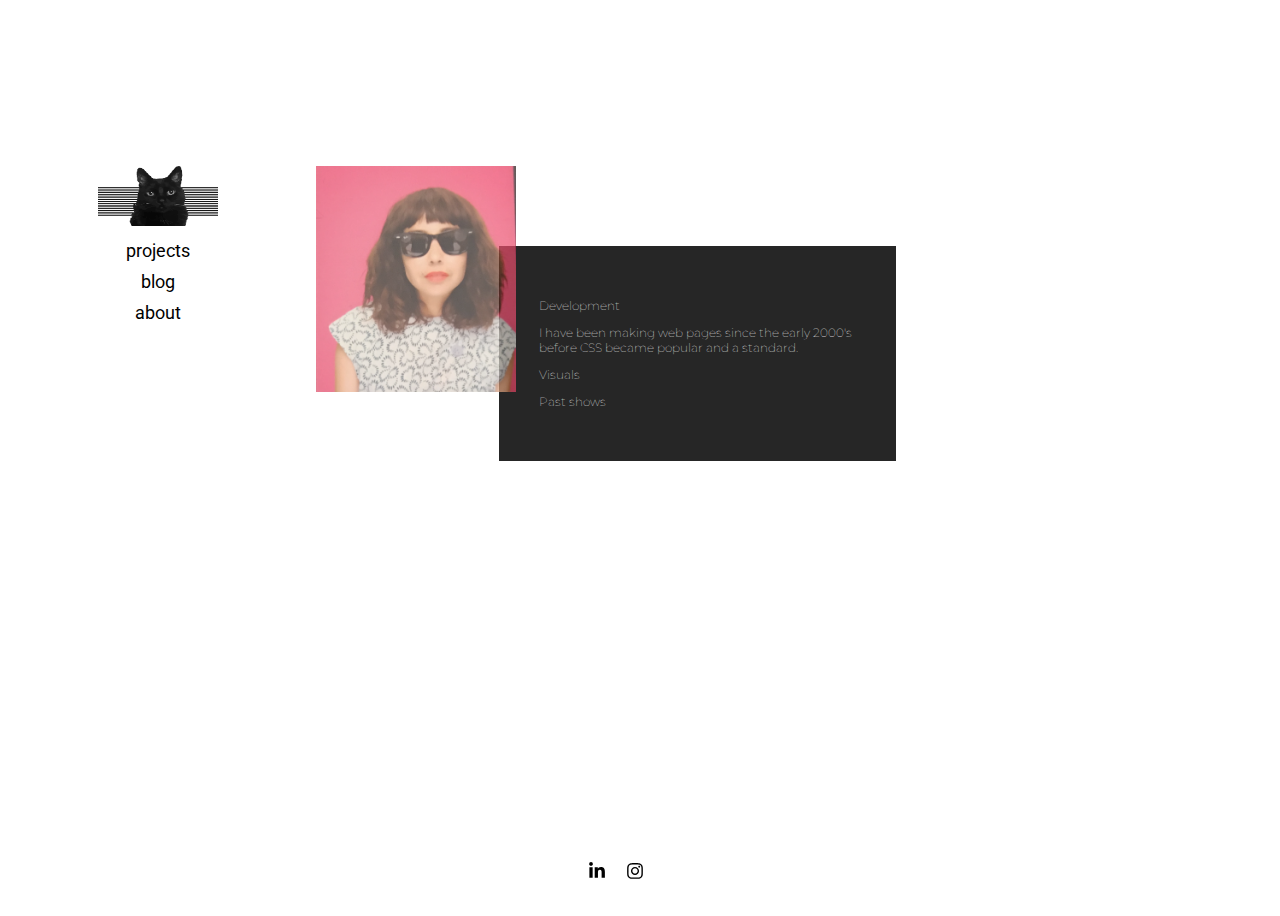
<file: about.html>
<!DOCTYPE html>
<html lang="en" dir="ltr">
  <head>
    <meta charset="utf-8">
    <title>Grid Tutorial</title>
    <link rel="stylesheet" href="css/main.css">
    <meta name="viewport" content="width=device-width, initial-scale=1, shrink-to-fit=no">
    <!-- CSS -->
    <link rel="stylesheet" href="css/main.css">
    <!-- fonts -->
    <link href="https://fonts.googleapis.com/css2?family=Roboto&display=swap" rel="stylesheet">
    <link href="https://fonts.googleapis.com/css2?family=Montserrat&display=swap" rel="stylesheet">
  </head>
  <body>
    <div class="container">
      <div id="side-nav">
          <a href="index.html"><img class="logo" src="./docs/assets/coco-logo.png" alt="logo"></a>
        <a href="projects.html">projects</a>
        <a href="blog.html">blog</a>
        <a href="about.html">about</a>
      </div>
<div id="main-about">
  <div class="about-bio">
    <img class="bio-image" src="./docs/assets/melanie.jpg" alt="bio photo of melanie wilson">
  </div>
  <div class="about-content-box">
    <p>Development</p>
    <p>I have been making web pages since the early 2000's before CSS became popular and a standard. </p>
    <p>Visuals</p>
    <p>Past shows</p>
  </div>
</div>
<div id="footer">
  <footer>
    <ul>
      <li><a href="https://www.linkedin.com/in/melaniewe/" target="_blank"><img src="/docs/assets/linkedin-in.svg" class="social-media" alt="Melanie Wilson LinkedIn"> </a></li>
      <li><a href="https://www.instagram.com/melanie_mmarie/" target="_blank"><img src="/docs/assets/instagram.svg" class="social-media" alt="Melanie Wilson Instagram"> </a></li>
    </ul>
  </footer>
</div>
</file>
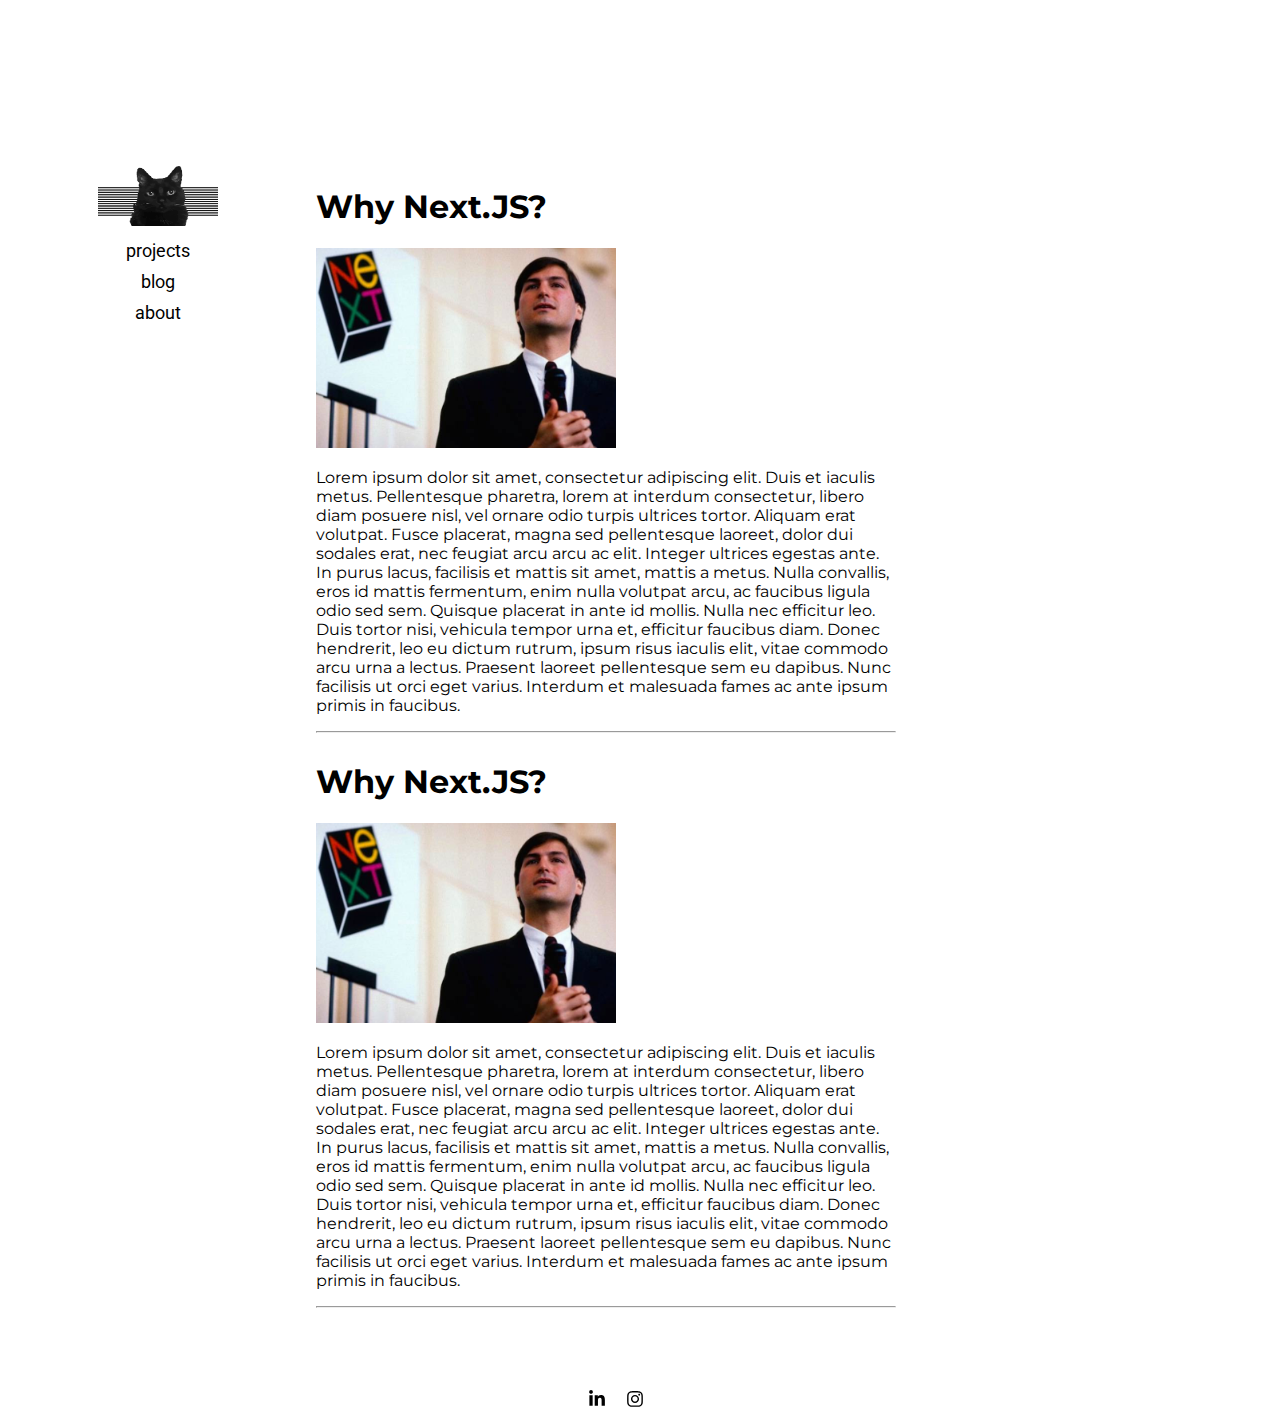
<file: blog.html>
<!DOCTYPE html>
<html lang="en" dir="ltr">
  <head>
    <meta charset="utf-8">
    <title>Grid Tutorial</title>
    <link rel="stylesheet" href="css/main.css">
    <meta name="viewport" content="width=device-width, initial-scale=1, shrink-to-fit=no">
    <!-- CSS -->
    <link rel="stylesheet" href="css/main.css">
    <!-- fonts -->
    <link href="https://fonts.googleapis.com/css2?family=Roboto&display=swap" rel="stylesheet">
    <link href="https://fonts.googleapis.com/css2?family=Montserrat&display=swap" rel="stylesheet">
  </head>
  <body>
    <div class="container">
      <div id="side-nav">
          <a href="index.html"><img class="logo" src="./docs/assets/coco-logo.png" alt="logo"></a>
        <a href="projects.html">projects</a>
        <a href="blog.html">blog</a>
        <a href="about.html">about</a>
      </div>
<div id="main-blog">
  <!-- start main content -->
  <div class="blog-writing">
    <h1>Why Next.JS?</h1>
    <img src="./docs/assets/blog/next.png" class="blog-image"alt="next computer">
    <p>Lorem ipsum dolor sit amet, consectetur adipiscing elit. Duis et iaculis metus. Pellentesque pharetra, lorem at interdum consectetur, libero diam posuere nisl, vel ornare odio turpis ultrices tortor. Aliquam erat volutpat. Fusce placerat, magna sed pellentesque laoreet, dolor dui sodales erat, nec feugiat arcu arcu ac elit. Integer ultrices egestas ante. In purus lacus, facilisis et mattis sit amet, mattis a metus. Nulla convallis, eros id mattis fermentum, enim nulla volutpat arcu, ac faucibus ligula odio sed sem. Quisque placerat in ante id mollis. Nulla nec efficitur leo. Duis tortor nisi, vehicula tempor urna et, efficitur faucibus diam. Donec hendrerit, leo eu dictum rutrum, ipsum risus iaculis elit, vitae commodo arcu urna a lectus. Praesent laoreet pellentesque sem eu dapibus. Nunc facilisis ut orci eget varius. Interdum et malesuada fames ac ante ipsum primis in faucibus.</p>
    <hr>
  </div>
  <div class="blog-writing">
    <h1>Why Next.JS?</h1>
    <img src="./docs/assets/blog/next.png" class="blog-image"alt="next computer">
    <p>Lorem ipsum dolor sit amet, consectetur adipiscing elit. Duis et iaculis metus. Pellentesque pharetra, lorem at interdum consectetur, libero diam posuere nisl, vel ornare odio turpis ultrices tortor. Aliquam erat volutpat. Fusce placerat, magna sed pellentesque laoreet, dolor dui sodales erat, nec feugiat arcu arcu ac elit. Integer ultrices egestas ante. In purus lacus, facilisis et mattis sit amet, mattis a metus. Nulla convallis, eros id mattis fermentum, enim nulla volutpat arcu, ac faucibus ligula odio sed sem. Quisque placerat in ante id mollis. Nulla nec efficitur leo. Duis tortor nisi, vehicula tempor urna et, efficitur faucibus diam. Donec hendrerit, leo eu dictum rutrum, ipsum risus iaculis elit, vitae commodo arcu urna a lectus. Praesent laoreet pellentesque sem eu dapibus. Nunc facilisis ut orci eget varius. Interdum et malesuada fames ac ante ipsum primis in faucibus.</p>
    <hr>
  </div>
</div>
<div id="footer">
  <footer>
    <ul>
      <li><a href="https://www.linkedin.com/in/melaniewe/" target="_blank"><img src="/docs/assets/linkedin-in.svg" class="social-media" alt="Melanie Wilson LinkedIn"> </a></li>
      <li><a href="https://www.instagram.com/melanie_mmarie/" target="_blank"><img src="/docs/assets/instagram.svg" class="social-media" alt="Melanie Wilson Instagram"> </a></li>
    </ul>
  </footer>
</div>
</file>
<file: css/main.css>
:root {

}

body {
  font-family: 'Montserrat', sans-serif;
}
.container {
  color: black;
  font-size: 16px;
  display: grid;
  grid-template-columns: 300px 580px 1fr;
  grid-template-rows: 150px repeat(2, 1fr);
  grid-gap: 0.5rem;
  height: 100vh;
  grid-template-areas:
    ". . ."
    "side-nav main main"
    "side-nav main main "
    "footer footer footer"
}


#side-nav {
  grid-area: 2/1;
  display: flex;
  flex-direction: column;
  font-family: 'Roboto', sans-serif;
  font-size: 18px;
  align-items: center;
}

a, a:hover {
  color: black;
  text-decoration: none;
  padding-bottom: 10px;
}
/* nav images */
.logo {
  width: 120px;
  height: 60px;
}

#main {
  grid-area: 2/2;
  display: flex;
  flex-direction: row;
  justify-content: flex-start;
  align-items: flex-start;
}

.main-hi {
  color: pink;
  margin-top: 50px;
  position: relative;
  font-weight: bold;
  font-size: 260px;
  width: 320px;
  line-height: 180px;
  height: 196px;
  z-index: 1;
}

.main-video {
  /* margin-top: -50px; */
  margin-right: -120px;
  margin-left: -250px;
  width: 500px;
  height: auto;
  margin-bottom: 0;
}

.main-content {
  background: rgba(0, 0, 0, 0.85);
  font-weight: lighter;
  color: #fff;
  margin-top: 80px;
  margin-left: -140px;
  position: relative;
  text-align: left;
  font-size: 12px;
  width: 280px;
  height: 100px;
  padding: 20px;
}

/* images */
.main-image {
  width: 200px;
  height: auto;
}

.main-bio-image {
  width: 230px;
  height: 260px;
}

/* projects */
#main-projects {
  grid-area: 2/2;
  display: grid;
  grid-template-columns: repeat(3, 1fr);
  grid-auto-rows: 200px;
  grid-gap: 0.5rem;
}

.work-images {
  width: 200px;
  height: 200px;
}

.work-video {
  width: 200px;
  height: 200px;
}
/* end projects */

/* blog */
#main-blog {
  grid-area: 2/2;
  display: grid;
  grid-template-columns: 200px, 1fr
  grid-template-rows: 1
}

.blog-image {
  width: 300px;
  height: 200px;
}

.blog-writing {

}
/* end blog */

/* about */
#main-about {
  grid-area: 2/2;
  display: flex;
  flex-direction: row;
  justify-content: flex-start;
  align-items: flex-start;
}

.about-bio {
  position: relative;
  width: 320px;
  z-index: 1;
}

.bio-image {
  width: 200px;
  opacity: 0.7;
}

.about-content-box {
  background: rgba(0, 0, 0, 0.85);
  font-weight: lighter;
  margin-top: 80px;
  margin-left: -70px;
  position: relative;
  text-align: left;
  font-size: 12px;
  width: 400px;
  height: auto;
  padding: 40px;
  color: #fff;
}
/* end about */

#footer {
  grid-area: 3/2;
  padding-top: 50px;
  align-self: flex-end;
  flex-shrink: 0;
}

footer > ul {
  display: flex;
  flex-direction: row;
  justify-content: center;
  align-items: center;
  list-style-type: none;
}

.social-media {
  width: 18px;
  height: 18px;
  padding-right: 20px;
}

/* media queries */
@media screen and (max-width: 600px) {
  .column {
    width: 100%;
  }
}
</file>
